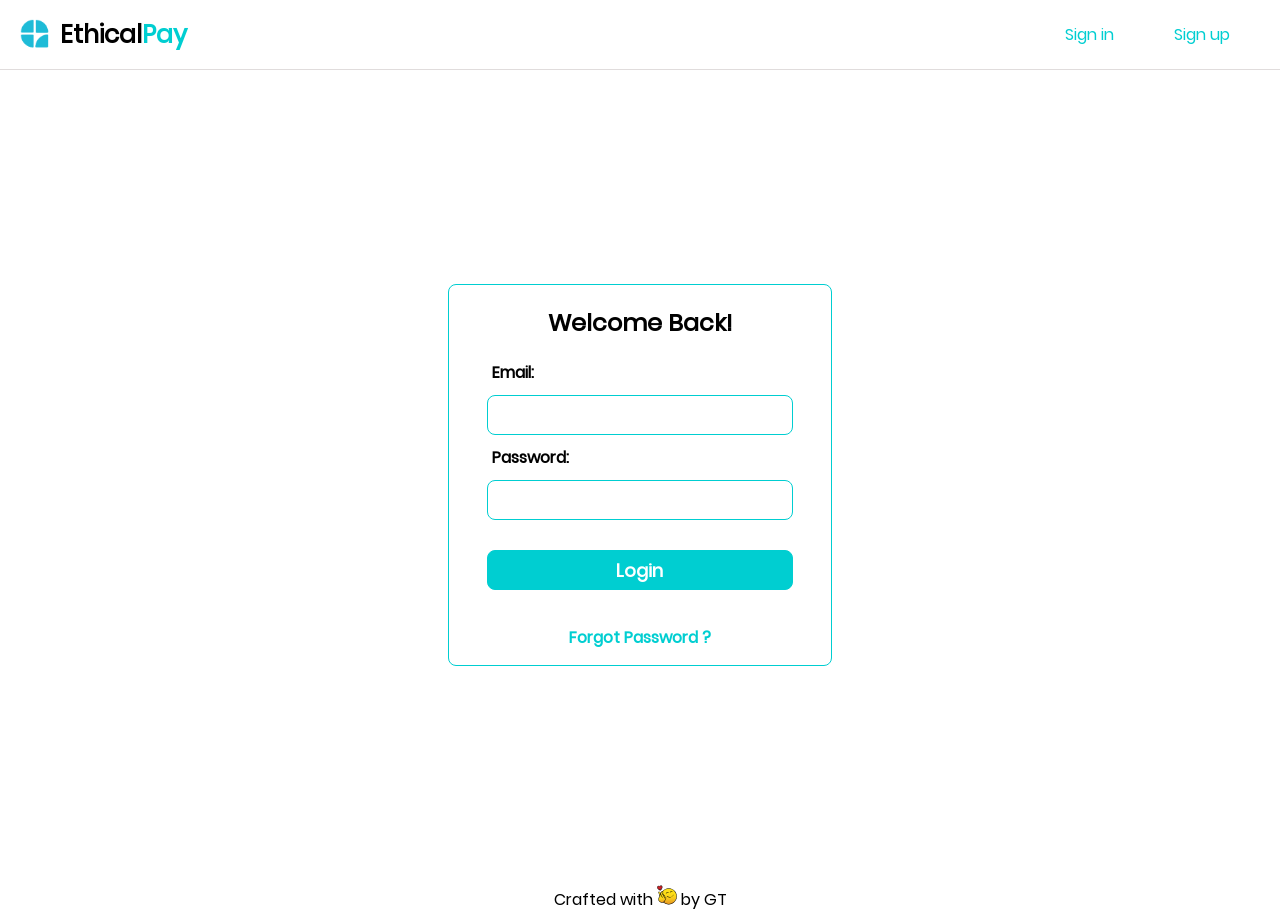
<file: templates/index.html>
<!DOCTYPE html>
<html lang="en">
<head>
    <meta charset="UTF-8">
    <meta name="viewport" content="width=device-width, initial-scale=1.0">
    <meta http-equiv="X-UA-Compatible" content="ie=edge">
    <title>EthicalPay</title>
    <link rel="stylesheet" href="/static/css/styles.css"> 
    <link rel="icon" href="/static/img/logo.png">
</head>
<body>
    <header>
        <nav>
            <div class="navbar">
                <div class="logo">
                    <img src="/static/img/logo.png" alt="logo">
                    <p>Ethical<span>Pay</span></p>
                </div>
                <div class="nav-links">
                    <div class="links">
                    <ul>
                        <li onclick="showI()">Sign in</li>
                        <li onclick="showII()">Sign up</li>
                        </ul>
                </div>
                </div>
                <button class="menu-toggle" onclick="toggleSidebar()">☰</button>
                </div>
            </nav>
    </header>
    <div class="sidebar" id="sidebar">
        <ul>
            <li onclick="showI()">Sign in</li>
            <li onclick="showII()">Sign up</li>
            <li onclick="toggleSidebar()" id="closetogglebtn"><img src="/static/img/close.svg"></li>
        </ul>
    </div>
    <main>
        <div class="accessContainer">
        <div class="signINContainer">
            <h2>Welcome Back!</h2>
            <form action="/userLogin" method="POST" name="loginForm" onsubmit="return validateI()">
                <label for="tb1">Email: </label><br>
                <input type="email" name="tb1" required><br>
                <label for="tb2">Password: </label><br>
                <input type="password" name="tb2" required><br>
                <input type="submit" name="submit" value="Login">
                <br>
                <a href="/resetI"><p>Forgot Password ?</p></a>
                </form>
            </div>
            <div class="signUPContainer">
                <h2>EthicalPay Registration Awaits!</h2>
            <form action="/otpVerify" method="POST" name="registrationForm" onsubmit="return validateII()">
                <label for="tb1">Name: </label><br>
                <input type="text" name="tb1" required><br>
                <label for="tb2">Email: </label><br>
                <input type="email" name="tb2" required><br>
                <label for="tb3">Create Password: </label><br>
                <input type="password" name="tb3" required><br>
                <input type="submit" name="submit" value="Register">
                </form>
                </div>
                </div>
        </main>
        <footer>
            <p>Crafted with <img src="/static/img/love emoji.svg"> by GT</p>
            </footer>
        <script>
            document.addEventListener("DOMContentLoaded", () => {
    const fadeElements = document.querySelectorAll("body *");

    const fadeInOnScroll = () => {
        fadeElements.forEach(element => {
            const rect = element.getBoundingClientRect();
            if (rect.top < window.innerHeight * 2.0) {
                element.style.opacity = 1;
                element.style.transform = "translateY(0)";
            }
        });
    };

    window.addEventListener("scroll", fadeInOnScroll);
    fadeInOnScroll(); 
});

         function validateI() {
            let email = document.loginForm.tb1.value.trim();
            let password = document.loginForm.tb2.value.trim();
            let passwordRegex = /^(?=.*[a-z])(?=.*[A-Z])(?=.*\d)(?=.*[@$!%*?&])[A-Za-z\d@$!%*?&]{8,12}$/;
            let emailRegex = /^[^\s@]+@[^\s@]+\.[^\s@]+$/;

            if (!emailRegex.test(email)) {
                alert("Enter a valid email address!");
                return false;
            }
            if (!passwordRegex.test(password)) {
                alert("Password must be 8-12 characters long, with at least 1 uppercase, 1 lowercase, 1 number, and 1 special character!");
                return false;
            }
            return true;
        }
        function validateII() {
            let name = document.registrationForm.tb1.value.trim();
            let email = document.registrationForm.tb2.value.trim();
            let password = document.registrationForm.tb3.value.trim();

            let nameRegex = /^[A-Za-z\s]{3,}$/; 
            let emailRegex = /^[^\s@]+@[^\s@]+\.[^\s@]+$/;
            let passwordRegex = /^(?=.*[a-z])(?=.*[A-Z])(?=.*\d)(?=.*[@$!%*?&])[A-Za-z\d@$!%*?&]{8,12}$/;

            if (!nameRegex.test(name)) {
                alert("Name must be at least 3 characters long and contain only letters and spaces!");
                return false;
            }
            if (!emailRegex.test(email)) {
                alert("Enter a valid email address!");
                return false;
            }
            if (!passwordRegex.test(password)) {
                alert("Password must be 8-12 characters long, with at least 1 uppercase, 1 lowercase, 1 number, and 1 special character!");
                return false;
            }
            return true;
        }
        function showI() {
            document.querySelector('.signINContainer').style.display = 'block';
            document.querySelector('.signUPContainer').style.display = 'none';
        }
        function showII() {
            document.querySelector('.signINContainer').style.display = 'none';
            document.querySelector('.signUPContainer').style.display = 'block';
        }
        function toggleSidebar() {
            document.getElementById("sidebar").classList.toggle("show");
        }
    </script>
</body>
</html>
</file>
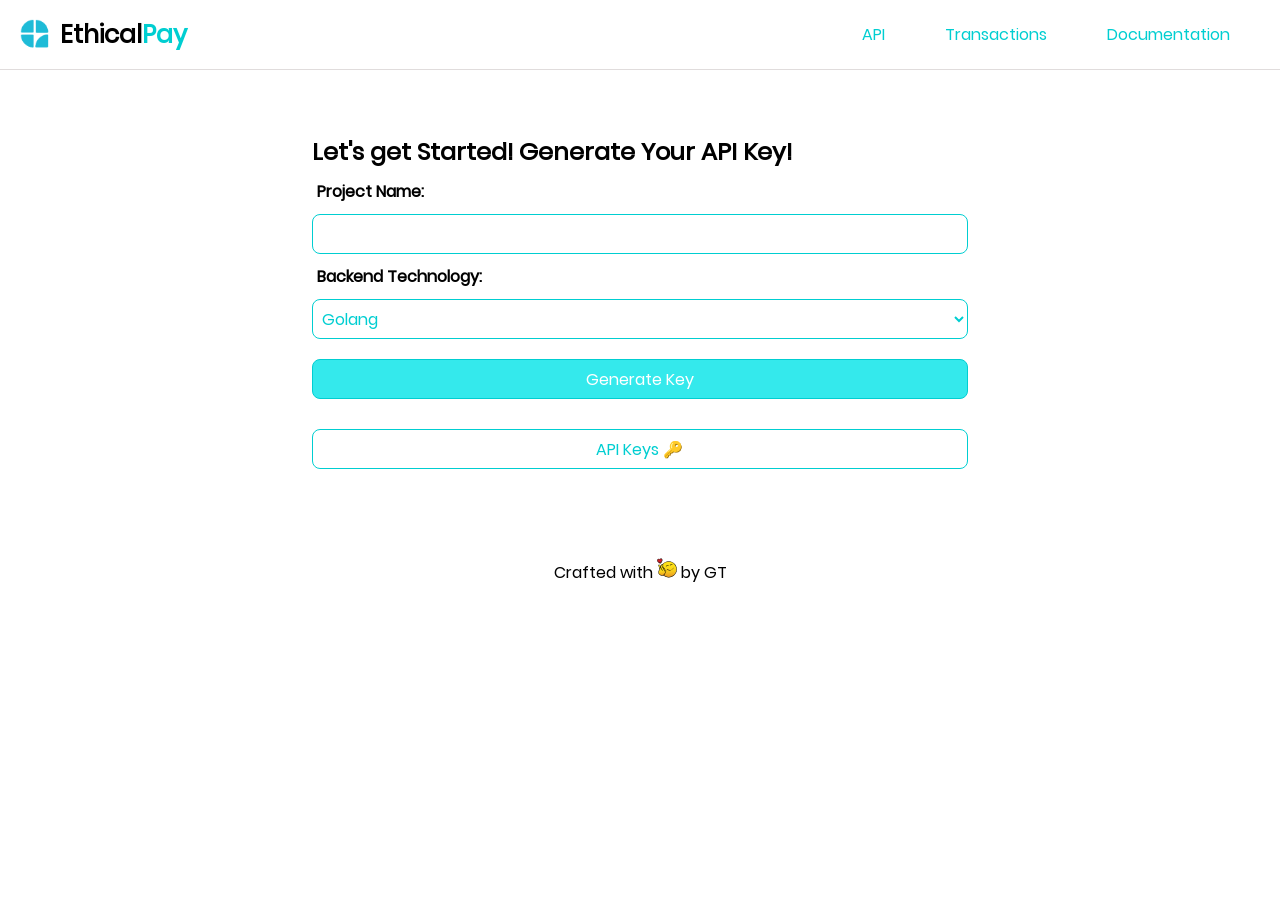
<file: templates/apiPage.html>
<!DOCTYPE html>
<html lang="en">
<head>
    <meta charset="UTF-8">
    <meta name="viewport" content="width=device-width, initial-scale=1.0">
    <meta http-equiv="X-UA-Compatible" content="ie=edge">
    <title>EthicalPay - API</title>
    <link rel="stylesheet" href="/static/css/styles.css"> 
    <link rel="icon" href="/static/img/logo.png">
</head>
<body>
    <header>
        <nav>
            <div class="navbar">
                <div class="logo">
                    <img src="/static/img/logo.png" alt="logo">
                    <p>Ethical<span>Pay</span></p>
                </div>
                <div class="nav-links">
                    <div class="links">
                        <ul>
                            <a href="/api"><li>API</li></a>
                            <a href="/transactions"><li>Transactions</li></a>
                            <a href="/documentation"><li>Documentation</li></a>
                        </ul>
                    </div>
                </div>
                <button class="menu-toggle" onclick="toggleSidebar()">☰</button>
            </div>
        </nav>
    </header>
    <div class="sidebar" id="sidebar">
        <ul>
            <a href="/api"><li>API</li></a>
            <a href="/transactions"><li>Transactions</li></a>
            <a href="/documentation"><li>Documentation</li></a>
            <li onclick="toggleSidebar()" id="closetogglebtn"><img src="/static/img/close.svg"></li>
        </ul>
    </div>
    <main>
        <div class="apiContainer">
            <div class="apiGenerationContainer">
                <h2>Let's get Started! Generate Your API Key!</h2>
                <form action="/generateAPI" method="POST" name="myform" onsubmit="return validate()">
                   <label for="tb1">Project Name: </label><br>
                   <input type="text" name="tb1" required><br>
                   <label for="tb2">Backend Technology: </label><br>
                   <select name="tb2">
                        <option value="GoLang">Golang</option>
                        <option value="PHP">PHP</option>
                        <option value="Python">Python</option>
                        <option value="Java">Java</option>
                        <option value="Rust">Rust</option>
                        <option value="JavaScript">JavaScript</option>
                        <option value="Others">Others</option>
                   </select><br>
                   <input type="submit" value="Generate Key">
                   <button onclick="hide()">API Keys 🔑</button>
                </form>
                
            </div>
            
            </div>
    </main>

    <footer>
        <p>Crafted with <img src="/static/img/love emoji.svg"> by GT</p>
        </footer>

    <script>
        document.addEventListener("DOMContentLoaded", () => {
    const fadeElements = document.querySelectorAll("body *");

    const fadeInOnScroll = () => {
        fadeElements.forEach(element => {
            const rect = element.getBoundingClientRect();
            if (rect.top < window.innerHeight * 1.5) {
                element.style.opacity = 1;
                element.style.transform = "translateY(0)";
            }
        });
    };

    window.addEventListener("scroll", fadeInOnScroll);
    fadeInOnScroll(); 
});

        function hide(){
            window.location='/apiData';
        }
        function validate(){
            let project = document.forms['myform']['tb1'].value.trim();
            let projectPatt = /^[A-Za-z]{5,20}$/;
            if (!projectPatt.test(project)) {
                alert('Only characters allowed min 5 & max 20.');
                return false;
            }
            return true;
        }
        function toggleSidebar() {
        document.getElementById("sidebar").classList.toggle("show");
    }

    </script>
</body>
</html>
</file>
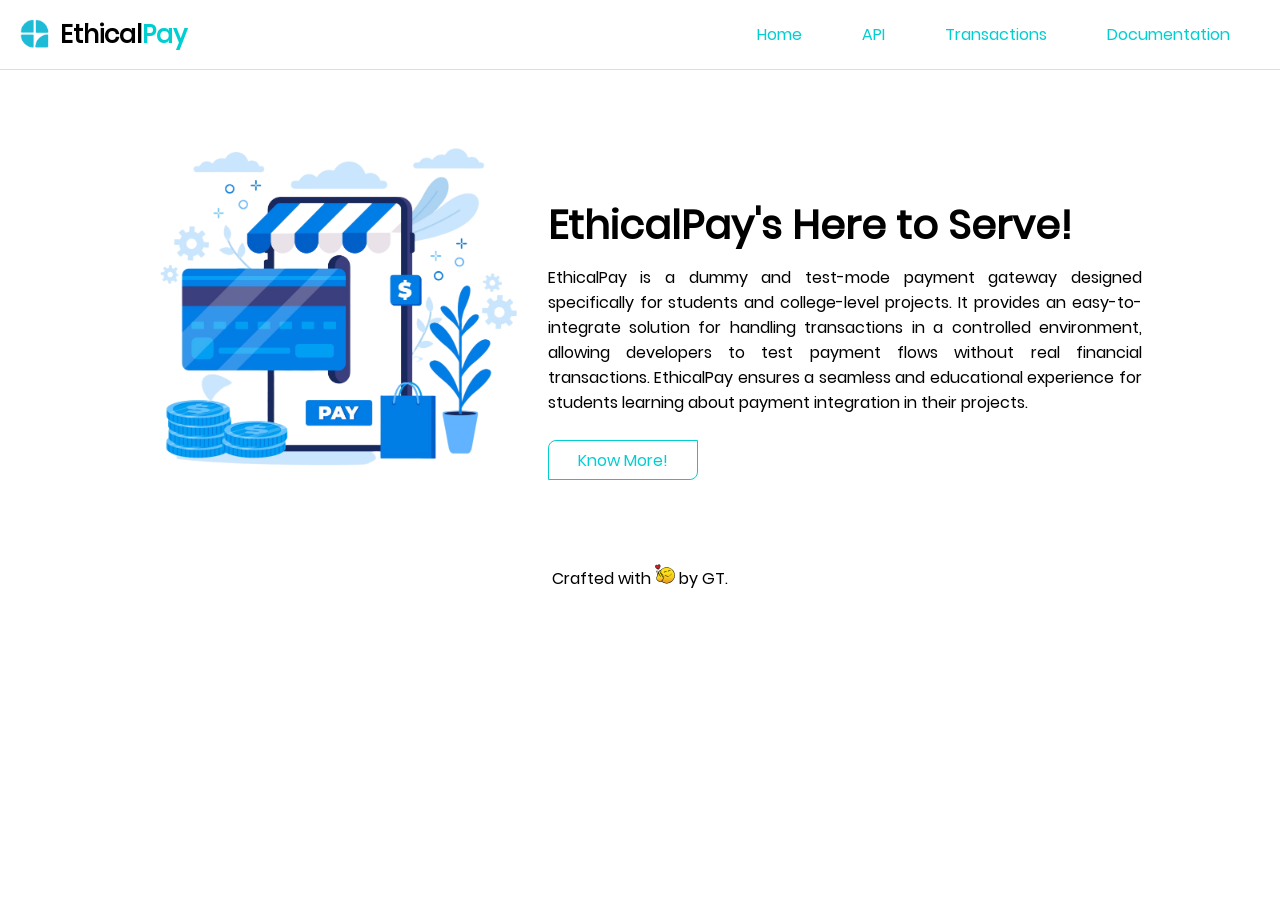
<file: templates/home.html>
<!DOCTYPE html>
<html lang="en">
<head>
    <meta charset="UTF-8">
    <meta name="viewport" content="width=device-width, initial-scale=1.0">
    <meta http-equiv="X-UA-Compatible" content="ie=edge">
    <title>EthicalPay</title>
    <link rel="stylesheet" href="/static/css/styles.css"> 
    <link rel="icon" href="/static/img/logo.png">
</head>
<body>
    <header>
        <nav>
            <div class="navbar">
                <div class="logo">
                    <img src="/static/img/logo.png" alt="logo">
                    <p>Ethical<span>Pay</span></p>
                </div>
                <div class="nav-links">
                    <div class="links">
                    <ul>
                        <a href="#"><li>Home</li></a>
                        <a href="/api"><li>API</li></a>
                        <a href="/transactions"><li>Transactions</li></a>
                        <a href="/documentation"><li>Documentation</li></a>
                        </ul>
                    </div>
                </div>
                <button class="menu-toggle" onclick="toggleSidebar()">☰</button>
                </div>
        <nav>
    </header>
    <div class="sidebar" id="sidebar">
        <ul>
            <a href="#"><li>Home</li></a>
            <a href="/api"><li>API</li></a>
            <a href="/transactions"><li>Transactions</li></a>
            <a href="/documentation"><li>Documentation</li></a>
            <li onclick="toggleSidebar()" id="closetogglebtn"><img src="/static/img/close.svg"></li>
        </ul>
    </div>
    <main>
        <div class="homeContainer">
            <div class="imgContainer">
                <div class="homeIMG">
                <img src="/static/img/homeIMG.png" alt="homepageImg">
                </div>
                <div class="homeDESC">
                    <h2>EthicalPay's Here to Serve!</h2>
                    <p>EthicalPay is a dummy and test-mode payment gateway designed specifically for students and college-level projects. It provides an easy-to-integrate solution for handling transactions in a controlled environment, allowing developers to test payment flows without real financial transactions. EthicalPay ensures a seamless and educational experience for students learning about payment integration in their projects.</p>
                    <button>Know More!</button>
                </div>
                </div>
        </div>
    </main>
    <footer>
        <p>Crafted with <img src="/static/img/love emoji.svg"> by GT.</p>
        </footer>
    <script>
            document.addEventListener("DOMContentLoaded", () => {
    const fadeElements = document.querySelectorAll("body *");

    const fadeInOnScroll = () => {
        fadeElements.forEach(element => {
            const rect = element.getBoundingClientRect();
            if (rect.top < window.innerHeight * 1.5) {
                element.style.opacity = 1;
                element.style.transform = "translateY(0)";
            }
        });
    };

    window.addEventListener("scroll", fadeInOnScroll);
    fadeInOnScroll(); 
});
let togglemenu = document.querySelector(".toggle-bar");
let navmenu = document.querySelector(".navbar .nav-links .links ul");

togglemenu.addEventListener("click", () => {
    navmenu.classList.toggle("showMenus");
});
function toggleSidebar() {
    document.getElementById("sidebar").classList.toggle("show");
}
        </script>
</body>
</html>
</file>
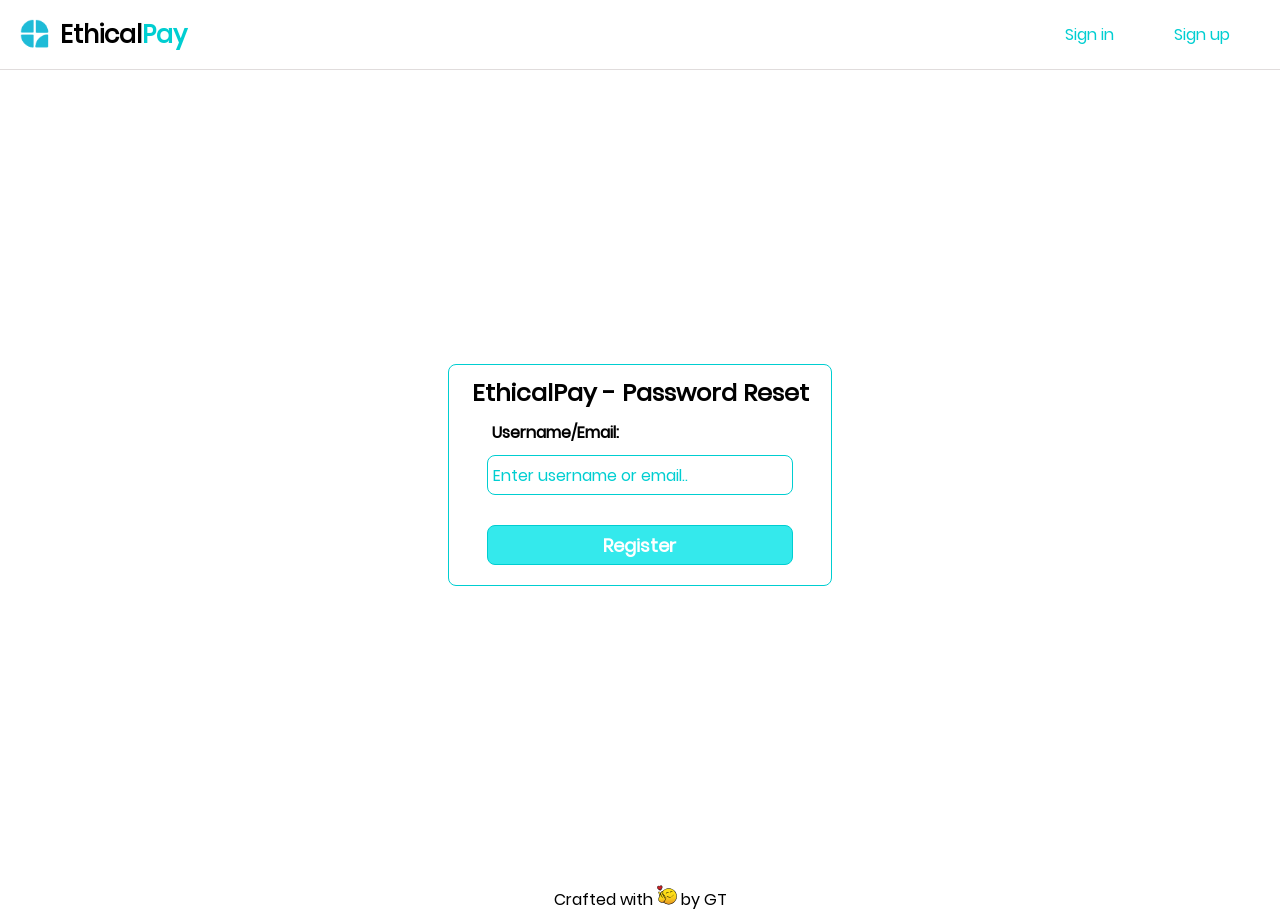
<file: templates/resetPWD.html>
<!DOCTYPE html>
<html lang="en">
<head>
    <meta charset="UTF-8">
    <meta name="viewport" content="width=device-width, initial-scale=1.0">
    <meta http-equiv="X-UA-Compatible" content="ie=edge">
    <title>EthicalPay - Forgot Password</title>
    <link rel="stylesheet" href="/static/css/styles.css"> 
    <link rel="icon" href="/static/img/logo.png">
</head>
<body>
    <header>
        <nav>
            <div class="navbar">
                <div class="logo">
                    <img src="/static/img/logo.png" alt="logo">
                    <p>Ethical<span>Pay</span></p>
                </div>
                <div class="nav-links">
                    <div class="links">
                    <ul>
                        <li onclick="showI()">Sign in</li>
                        <li onclick="showII()">Sign up</li>
                        </ul>
                </div>
                </div>
                <button class="menu-toggle" onclick="toggleSidebar()">☰</button>
                </div>
            </nav>
    </header>
    <div class="sidebar" id="sidebar">
        <ul>
            <li onclick="showI()">Sign in</li>
            <li onclick="showII()">Sign up</li>
            <li onclick="toggleSidebar()" id="closetogglebtn"><img src="/static/img/close.svg"></li>
        </ul>
    </div>
    <main>
        <div class="accessContainer">
                <div class="OTPValidationContainer">
                    <h2>EthicalPay - Password Reset</h2>
                <form action="/resetII" method="POST" name="OTPValidationForm" onsubmit="return validate()">
                    <label for="tb">Username/Email: </label><br>
                    <input type="text" name="tb" placeholder="Enter username or email.." required><br>
                    <input type="submit" name="submit" value="Register">
                    </form>
                    </div>
                    
                </div>
        </main>
        <footer>
            <p>Crafted with <img src="/static/img/love emoji.svg"> by GT</p>
            </footer>
        <script>
            document.addEventListener("DOMContentLoaded", () => {
    const fadeElements = document.querySelectorAll("body *");

    const fadeInOnScroll = () => {
        fadeElements.forEach(element => {
            const rect = element.getBoundingClientRect();
            if (rect.top < window.innerHeight * 2.0) {
                element.style.opacity = 1;
                element.style.transform = "translateY(0)";
            }
        });
    };

    window.addEventListener("scroll", fadeInOnScroll);
    fadeInOnScroll(); 
});
        function validateI(){
            const emailPatt = /^[a-zA-Z0-9._%+-]+@[a-zA-Z0-9.-]+\.[a-zA-Z]{2,}$/;
            if(!otpPatt.test(document.forms['OTPValidationForm']['tb'].value.trim())){
                alert('Email is not valid. Please try again...');
                return false;
            } 
            return true;
        }
        function toggleSidebar() {
            document.getElementById("sidebar").classList.toggle("show");
        }
    </script>
</body>
</html>
</file>
<file: static/css/styles.css>
@font-face {
    font-family: 'Myfam';
    src: url('/static/fonts/Poppins-Regular.woff');
}

@keyframes fadeUp {
    from {
        opacity: 0;
        transform: translateY(50px);
    }
    to {
        opacity: 1;
        transform: translateY(0);
    }
}


* {
    margin: 0;
    padding: 0;
    box-sizing: border-box;
    font-family: 'Myfam', Arial, sans-serif; 
}
body * {
    opacity: 0;
    transform: translateY(50px);
    transition: opacity 0.8s ease-out, transform 0.8s ease-out;
}
.navbar {
    display: flex;
    justify-content: space-between; 
    align-items: center; 
    padding: 10px 20px; 
    background-color: #fff;
    height: 70px; 
    border-bottom: 1px solid #e0dcdc;
}

.navbar .logo {
    font-size: 30px; 
    display: flex;
}

.navbar .logo img{
    width: 30px;
    height: 30px;
    margin: 15px 0px;
}
.navbar .logo p{
    padding: 12px 10px;
    font-size: 25px;
    font-weight: bold;
    user-select: none;
}
.navbar .logo p span{
    color: #00CED1;
}
.navbar .nav-links .links ul {
    list-style-type: none;
    display: flex;
}
.sidebar {
    position: fixed;
    top: 0;
    right: -250px;
    width: 250px;
    height: 100%;
    z-index: 1000;
    background-color: #00CED1;
    border-top-left-radius: 12px;
    border-bottom-left-radius: 12px;
    padding-top: 20px;
    transition: 0.3s;
}
.sidebar ul {
    padding: 0;
    margin: 0;
    list-style: none;
    padding-left: 20px;
}
.sidebar ul li {
    color: #fff;
    padding: 10px 0;
    cursor: pointer;
    width: 80%;
    margin: 2px 10%;
    border-radius: 8px;
    transition: 0.8s ease-in-out;
}
.sidebar ul a{
    text-decoration: none;
}
.sidebar ul li:hover{
    border-bottom: 1px solid #fff;
}
.sidebar.show {
    right: 0;
}
.menu-toggle {
    margin-top: 12px;
    color: #00CED1;
    display: none;
    background: none;
    border: none;
    font-size: 24px;
    cursor: pointer;
    float: right;
    cursor: pointer;
}
#closetogglebtn{
    text-align: center;
    margin-top: 20px;
}
.navbar .nav-links .links ul li {
    text-align: center;
    padding: 0 20px;
    background-color: transparent;
    border-radius: 8px; 
    margin: 0px 10px;
    color: #00CED1; 
    transition: 1s ease-in-out;
    cursor: pointer;
}
.navbar .nav-links .links ul li:hover{
    background-color: #00CED1;
    color: #fff;
}

.navbar .nav-links a {
    text-decoration: none; 
    color: #333; 
}
.navbar .nav-links a:hover {
    color: #fff;
}


main .payment-container{
    width: 80%;
    margin: 30px 10%;
    display: flex;
    flex-wrap: wrap;
    gap: 10px;
}

.payment-container .merchantDiv{
    width: 35%;
    border: 1px solid #00CED1;
    border-radius: 8px;
    height: 80vh;
}
.merchantDiv .payingTo-container{
    padding: 5px 10px;
    background-color: #00CED1;
    border-top-left-radius: 8px;
    border-top-right-radius: 8px;
    color: #fff;
}

.payingTo-container select{
    background-color: #fff;
    color: #00CED1;
    height: 35px;
    border-radius: 8px;
    border: 1px solid transparent;
    outline: none;
    width: 98%;
    margin: 10px 1%;
}
.merchantDiv ul,p{
    list-style-type: none;
    padding: 5px 10px;
}
.merchantDiv li{
    padding: 7px 5px;
    cursor: pointer;
}
.merchantDiv ul li:hover{
    background-color: #00CED1;
    border-radius: 8px;
    color: #fff;
}
.paymentMode{
    border: 1px solid #00CED1;
    border-radius: 8px;
    width: 60%;
    height: 80vh;
}

.paymentMode .UPIDiv{
    display: none;
    width: 80%;
    margin:5% 10%;
}
.UPIDiv label{
    width: 60%;
    margin: 10px 20%;
    color: #000;
    font-weight: bold;
    font-size: 16px;

}
.UPIDiv form input[type="text"]{
    width: 60%;
    margin: 10px 20%;
    border: 1px solid #00CED1;
    color: #00CED1;
    height: 40px;
    border-radius: 8px;
}
.UPIDiv form #error-message{
    width: 60%;
    margin: 2px 20%;
}
.UPIDiv form input[type="submit"], input[type="reset"]{
    width: 60%;
    margin: 10px 20%;
    height: 40px;
    color: #fff;
    font-weight: bold;
    font-size: 16px;
    border: 1px solid #00CED1;
    border-radius: 8px;
    background-color: #00CED1;
    transition: 0.7s ease-in-out;
    cursor: pointer;
}
.UPIDiv form input[type="submit"]:hover{
    background-color: #289a9c;
}
.UPIDiv form input[type="reset"]:hover{
    background-color: #289a9c;
}
.UPIDiv h2{
    width: 60%;
    margin: 10px 20%;
}
.QRDiv{
    display: none;
    width: 60%;
    margin: 5% 20%;
}
.QRDiv img{
    width: 70%;
    margin: 5px 15%;
    height: auto;
}
.QRDiv p{
    text-align: center;
}
.debitcreditDiv{
    display: none;
    width: 80%;
    margin:5% 10%;
}
.debitcreditDiv h2{
    width: 80%;
    margin: 5px 10%;
}
.debitcreditDiv form{
    margin: 3% 0px;
}
.debitcreditDiv form input[type="text"]{
    width: 80%;
    margin: 10px 10%;
    height: 40px;
    border: 1px solid #00CED1;
    color: #00CED1;
    border-radius: 8px;
}
.debitcreditDiv form input[type="number"]{
    width: 80%;
    margin: 10px 10%;
    height: 40px;
    border: 1px solid #00CED1;
    color: #00CED1;
    border-radius: 8px;
}


.debitcreditDiv form label{
    width: 80%;
    margin: 10px 10%;

}
.debitcreditDiv form input[type="month"]{
    width: 80%;
    margin: 10px 10%;
    height: 40px;
    border: 1px solid #00CED1;
    color: #00CED1;
    border-radius: 8px;
}
.debitcreditDiv form input[type="submit"]{
    width: 80%;
    margin: 10px 10%;
    height: 40px;
    border: 1px solid #00CED1;
    background-color: #00CED1;
    color: #fff;
    font-size: 16px;
    font-weight: bold;
    border-radius: 8px;
    transition: 0.9s ease-in-out;
    cursor: pointer;
}
.debitcreditDiv form input[type="submit"]:hover{
    background-color: #149ea0;
}
main .accessContainer{
    width: 100%;
    height: 90vh;
    justify-content: center;
    align-items: center;
    display: flex;
}
main .accessContainer .signINContainer{
    width: 30%;
    margin: 10px 35%;
    border: 1px solid #00CED1;
    border-radius: 8px;
}
.signINContainer a p {
    text-align: center;
    color: #00CED1;
    padding: 15px;
    font-weight: bold;
}
.signINContainer a {
    text-decoration: none;
}

main .accessContainer .signUPContainer{
    width: 30%;
    margin: 10px 35%;
    border: 1px solid #00CED1;
    border-radius: 8px;
    display: none;
}
main .accessContainer .OTPValidationContainer{
    width: 30%;
    margin: 10px 35%;
    border: 1px solid #00CED1;
    border-radius: 8px;
}
.OTPValidationContainer h2 {
    text-align: center;
    padding: 10px 0px;
}
.OTPValidationContainer input[type="text"]{
    width: 80%;
    margin: 10px 10%;
    height: 40px;
    color: #00CED1;
    border-radius: 8px;
    border: 1px solid #00CED1;
    outline: none;
    padding: 0px 5px;
    font-size: 16px;
}
input[type="text"]::-webkit-input-placeholder {
    color: #00CED1;
}
main .accessContainer .signINContainer input[type="email"], input[type="password"]{
    width: 80%;
    margin: 10px 10%;
    height: 40px;
    color: #00CED1;
    border-radius: 8px;
    border: 1px solid #00CED1;
    outline: none;
    padding: 0px 5px;
    font-size: 16px;
}
main .accessContainer .signINContainer input[type="submit"]{
    width: 80%;
    margin: 20px 10%;
    height: 40px;
    border-radius: 8px;
    border: 1px solid #00CED1;
    background-color: #00CED1;
    outline: none;
    padding: 0px 5px;
    transition: 1s ease-in-out;
    color: #fff;
    font-size: 18px;
    font-weight: bold;

}

main .accessContainer .signUPContainer input[type="text"],input[type="email"], input[type="password"]{
    width: 80%;
    margin: 10px 10%;
    height: 40px;
    color: #00CED1;
    border-radius: 8px;
    border: 1px solid #00CED1;
    outline: none;
    padding: 0px 5px;
    font-size: 16px;
}
.OTPValidationContainer input[type="submit"] {
    width: 80%;
    margin: 20px 10%;
    height: 40px;
    border-radius: 8px;
    border: 1px solid #00CED1;
    background-color: #34e9ec;
    outline: none;
    padding: 0px 5px;
    transition: 1s ease-in-out;
    color: #fff;
    font-size: 18px;
    font-weight: bold;
}
main .accessContainer .signUPContainer input[type="submit"]{
    width: 80%;
    margin: 20px 10%;
    height: 40px;
    border-radius: 8px;
    border: 1px solid #00CED1;
    background-color: #34e9ec;
    outline: none;
    padding: 0px 5px;
    transition: 1s ease-in-out;
    color: #fff;
    font-size: 18px;
    font-weight: bold;
}
main .accessContainer .signINContainer input[type="submit"]:hover{
    background-color: #00CED1;
}
main .accessContainer .signUPContainer input[type="submit"]:hover{
    background-color: #00CED1;
}
.OTPValidationContainer input[type="submit"]:hover {
    background-color: #00CED1;
}
.OTPValidationContainer label{
    width: 80%;
    margin: 10px 10%;
    height: 40px;
    font-weight: bold;
    border-radius: 8px;
    font-size: 16px;
    padding: 0px 5px;
}
main .accessContainer .signINContainer label{
    width: 80%;
    margin: 10px 10%;
    height: 40px;
    font-weight: bold;
    border-radius: 8px;
    font-size: 16px;
    padding: 0px 5px;
}
main .accessContainer .signUPContainer label{
    width: 80%;
    margin: 10px 10%;
    height: 40px;
    font-weight: bold;
    border-radius: 8px;
    font-size: 16px;
    padding: 0px 5px;
}
main .accessContainer .signINContainer h2{
    padding: 20px 0px;
    text-align: center;
}
main .accessContainer .signUPContainer h2{
    padding: 20px 0px;
    text-align: center;
} 
main .homeContainer{
    width: 80%;
    margin: 5% 10%;
}
.homeContainer .imgContainer{
    width: 100%;
    display: flex;
    flex-wrap: wrap;
}
.imgContainer .homeIMG{
    width: 40%;
}
.imgContainer .homeIMG img{
    width: 90%;
    margin: 10px 5%;  
}
.imgContainer .homeDESC{
    width: 60%;
    text-align: justify;
}
.imgContainer .homeDESC p{
    padding: 10px 10px;
    text-align: justify;
}
.imgContainer .homeDESC h2{
    font-size: 40px;
    padding-top: 10%;
    padding-left: 10px;
    padding-right: 10px;
}
.imgContainer .homeDESC button{
    width: 150px;
    height: 40px;
    border: 1px solid #00CED1;
    color: #00CED1;
    border-top-left-radius: 8px;
    border-bottom-right-radius: 8px;
    font-size: 16px;
    background-color: transparent;
    transition: 0.8s ease-in-out;
    margin: 15px 10px;
    cursor: pointer;
}
.imgContainer .homeDESC button:hover{
    background-color: #00CED1;
    color: #fff;
}
main .apiContainer{
    width: 80%;
    margin: 5% 10%;
}
.apiContainer .apiGenerationContainer{
    width: 80%;
    margin: 5% 10%;
}
.apiGenerationContainer form input[type="text"],select{
    width: 80%;
    margin: 10px 10%;
    height: 40px;
    color: #00CED1;
    background-color: transparent;
    border-radius: 8px;
    border: 1px solid #00CED1;
    outline: none;
    padding: 0px 5px;
    font-size: 16px;
}
.apiGenerationContainer h2{
    width: 80%;
    margin: 10px 10%;
}
.apiGenerationContainer form label{
    width: 80%;
    margin: 10px 10%;
    padding: 0px 5px;
    font-size: 16px;
    font-weight: bold;
}
.apiGenerationContainer form button{
    width: 80%;
    margin: 20px 10%;
    height: 40px;
    color: #00CED1;
    background-color: transparent;
    border-radius: 8px;
    border: 1px solid #00CED1;
    outline: none;
    padding: 0px 5px;
    font-size: 16px;
    transition: 0.8s all;
    cursor: pointer;
}
.apiGenerationContainer button:hover{
    color: #fff;
    background-color: #00CED1;
}
.apiContainer button{
    width: 40%;
    margin: 20px 30%;
    height: 40px;
    color: #00CED1;
    background-color: transparent;
    border-radius: 8px;
    border: 1px solid #00CED1;
    outline: none;
    padding: 0px 5px;
    font-size: 16px;
    transition: 0.8s all;
    cursor: pointer;
}
.apiContainer button:hover{
    color: #fff;
    background-color: #00CED1;
}
.apikeysInfo {
    width: 80%;
    margin: 10px 10%;
    display: block;
}
#closebtn{
    width: 60%;
    margin: 10px 20%;
    background-color: #00CED1;
}
.apikeysInfo h2,h4{
    width: 80%;
    margin: 10px 10%;
}
.apikeysInfo table{
    overflow: scroll;
    width: 80%;
    margin: 10px 10%;
    border: 1px solid #34e9ec;
    border: 8px;
}
.apikeysInfo table tr th{
    background-color: #00CED1;
    color:#fff;
}
.apikeysInfo table td{
    color: #34e9ec;
    padding: 10px 10px;
}
.apiGenerationContainer form input[type="submit"]{
    width: 80%;
    margin: 10px 10%;
    height: 40px;
    color: #fff;
    background-color: #34e9ec;
    border-radius: 8px;
    border: 1px solid #00CED1;
    outline: none;
    padding: 0px 5px;
    font-size: 16px;
    cursor: pointer;
    transition: 0.8s ease-in-out;
}
.apiGenerationContainer form input[type="submit"]:hover{
    background-color: #00CED1;
}
main .transactionsContainer{
    width: 80%;
    margin: 10px 10%;
}
main .transactionsContainer p{
    text-align: justify;
    padding: 3% 0px;
}
main .transactionsContainer h3{
    margin: 3% 0px;
    border: 1px solid #00CED1;
    background-color: #00CED1;
    color: #fff;
    padding: 5px 5px;
}
main .transactionsContainer .transactionsDIV{
    width: 80%;
    margin: 10px 10%;
    display: none;
}
.transactionsDIV table{
    width: 100%;
}
.transactionsDIV table th{
    background-color: #00CED1;
}
.transactionsDIV table td{
    color: #00CED1;
    text-align: center;
}

.toggle-bar, .toggle-bar active{
    margin: 10px 10px;
    color: #00CED1;
    font-weight: bolder;
    display: none;
}
footer p{
    text-align: center;
}
footer p img{
    width: 20px;
    height: 20px;
}
#openbtn{
    bottom: 0;
    right: 0;
    position: fixed;
}
.note{
    display: none;
}
@media only screen and (max-width: 768px) {
    
    .navbar {
        flex-direction: row; 
        align-items: flex-start;
    }
    .navbar .nav-links .links ul {
        flex-direction: column; 
        width: 100%; 
        display: none;
    }
    .navbar .nav-links .links{
        text-align: center;
        align-items: center;
        justify-content: center;
    }
    .navbar .nav-links .links ul li {
        border: none;
        border-radius: 0px;
        padding: 5px 0; 
        margin: 2px 0px;
        width: 100%; 
        border-radius: 8px;
        text-align: center;
    }
    .menu-toggle {
        display: block;
    }
    /*.showMenus {
        display: flex;
        flex-direction: column;
        align-items: left;
        justify-content: center;
        align-content: flex-start;
        position: static;
        width: 100px;
        margin-top: 40px;
        cursor: pointer;
        text-align: center; 
        gap: 5px;
        background-color: #333;
        height: auto;
        padding: 4px 150px;  
        cursor: pointer;
    }
    .navbar .nav-links .links ul.showMenus {
        display: flex;
        opacity: 1;
        width: 100%;
    }*/
    main .payment-container{
        flex-direction: column;
    }
    .payment-container .merchantDiv{
        width: 50%;
        margin: 10px 25%;
    }
    .payment-container .paymentMode{
        width: 50%;
        margin: 10px 25%;
    }
    .apikeysInfo{
        display: none;
    }
    .note{
        display: block;
    }
    .homeContainer .imgContainer .homeIMG{
        width: 100%;
    } 
    .homeContainer .imgContainer .homeDESC{
        width: 100%;
    }
    .homeContainer .imgContainer .homeIMG img{
        width: 100%;
    }
    .homeContainer .imgContainer{
        flex-direction: column;
    }
    main .accessContainer .signINContainer{
        width: 80%;
        margin: 10px 10%;
    }
    main .accessContainer .signUPContainer{
        width: 80%;
        margin: 10px 10%;
    }
    main .accessContainer .OTPValidationContainer{
        width: 80%;
        margin: 10px 10%;
        border: 1px solid #00CED1;
        border-radius: 8px;
    }
}
</file>
